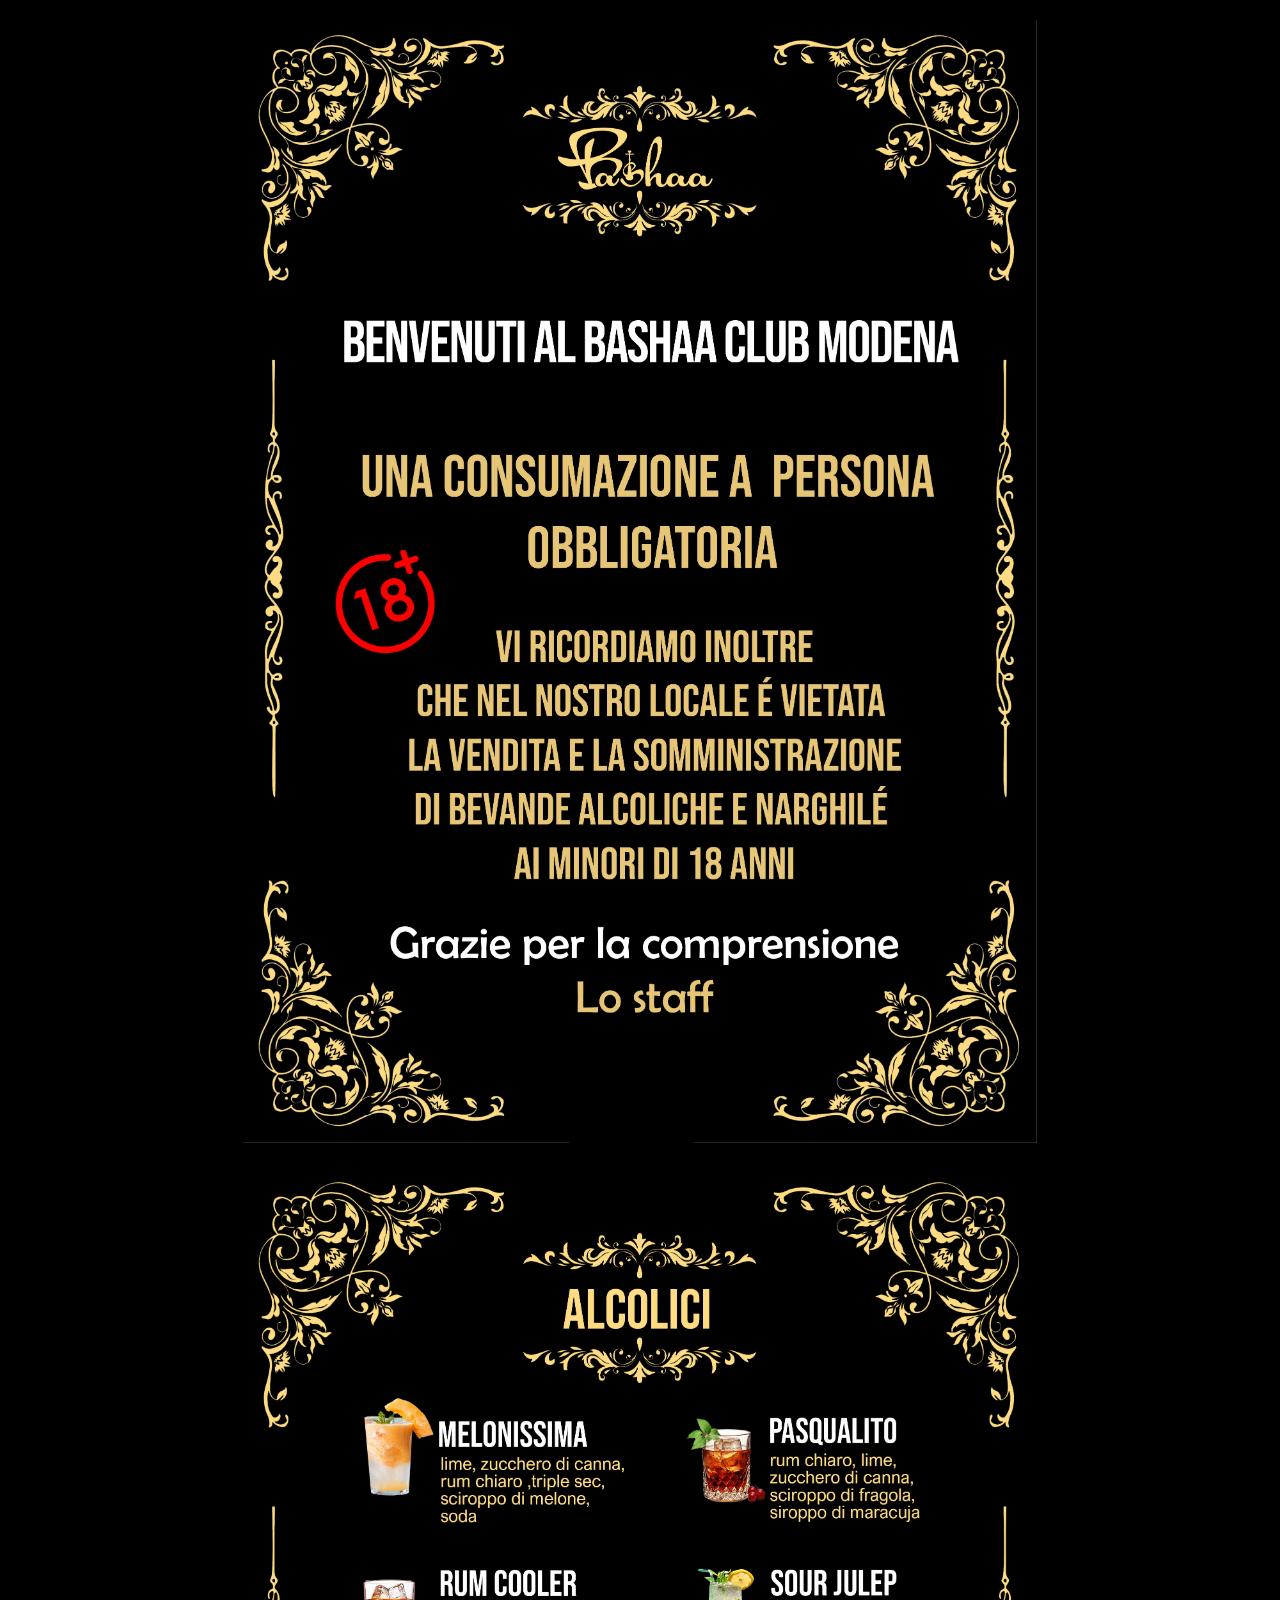
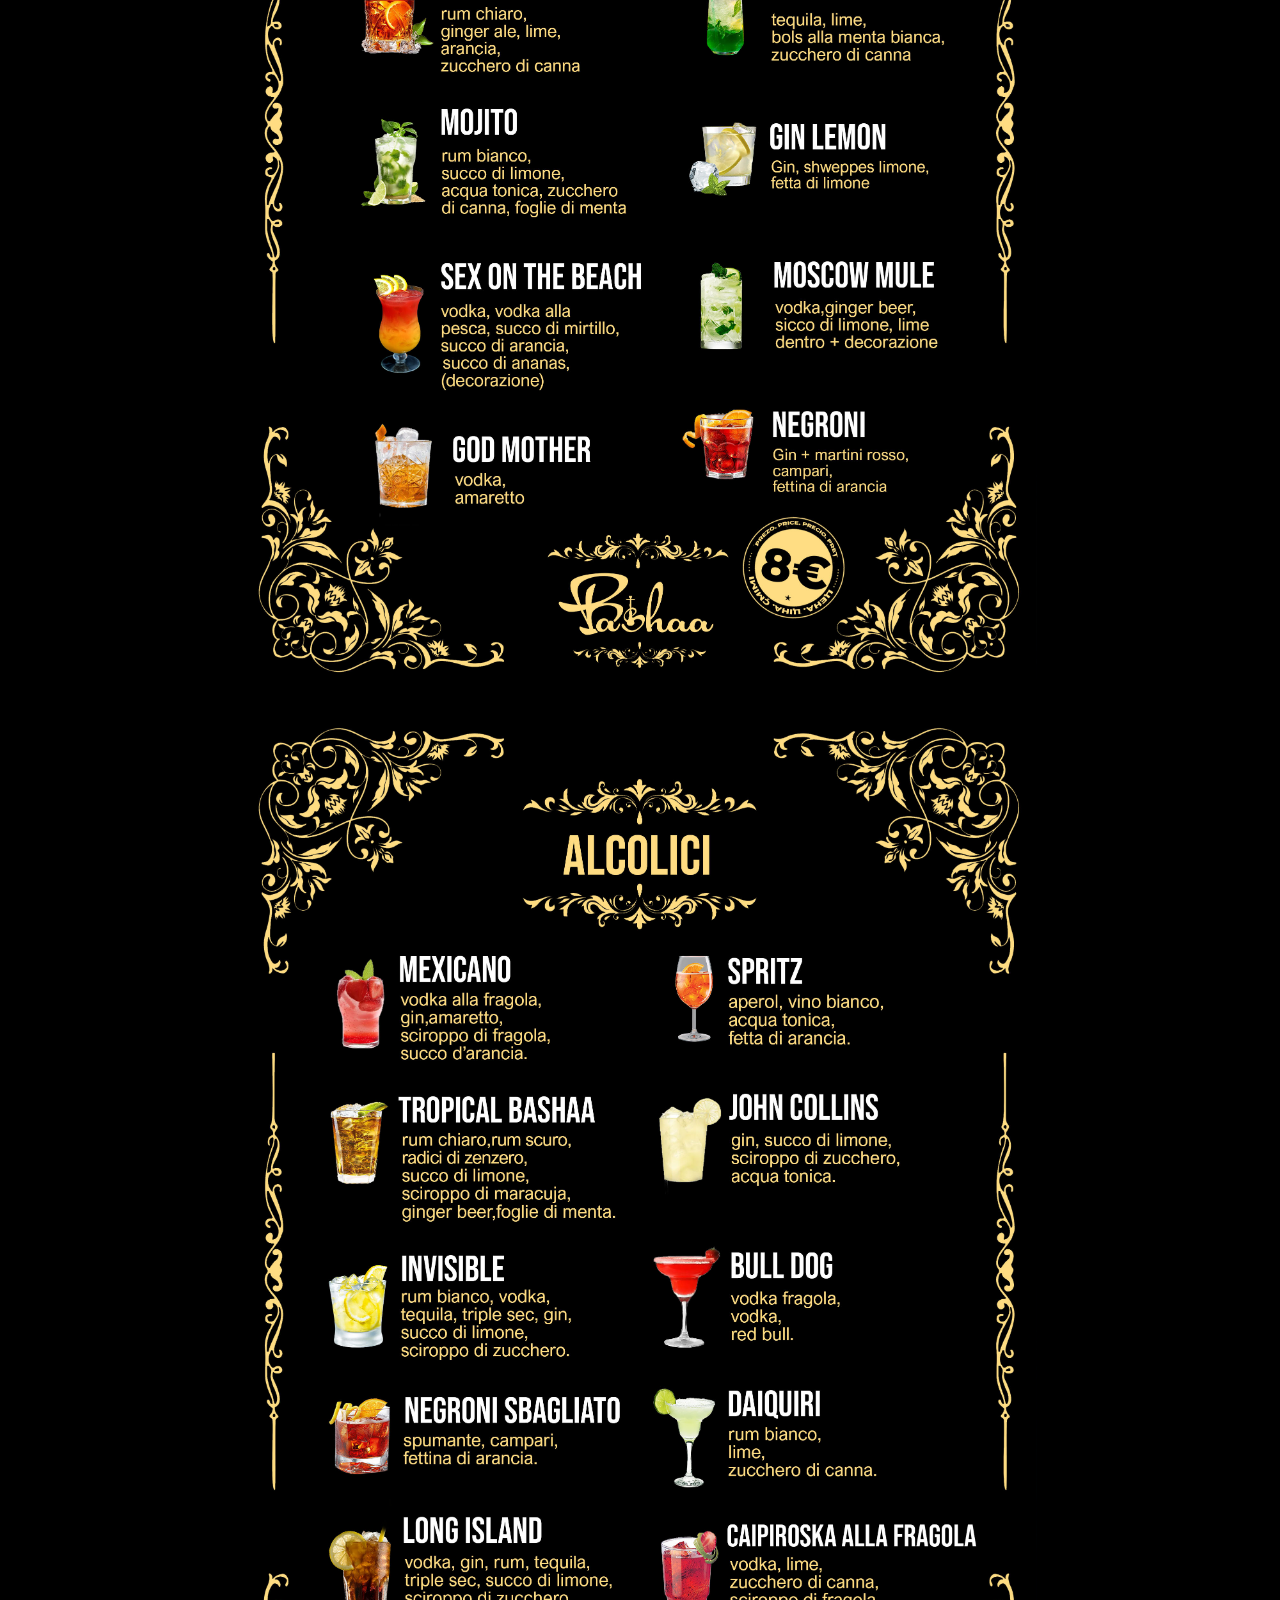
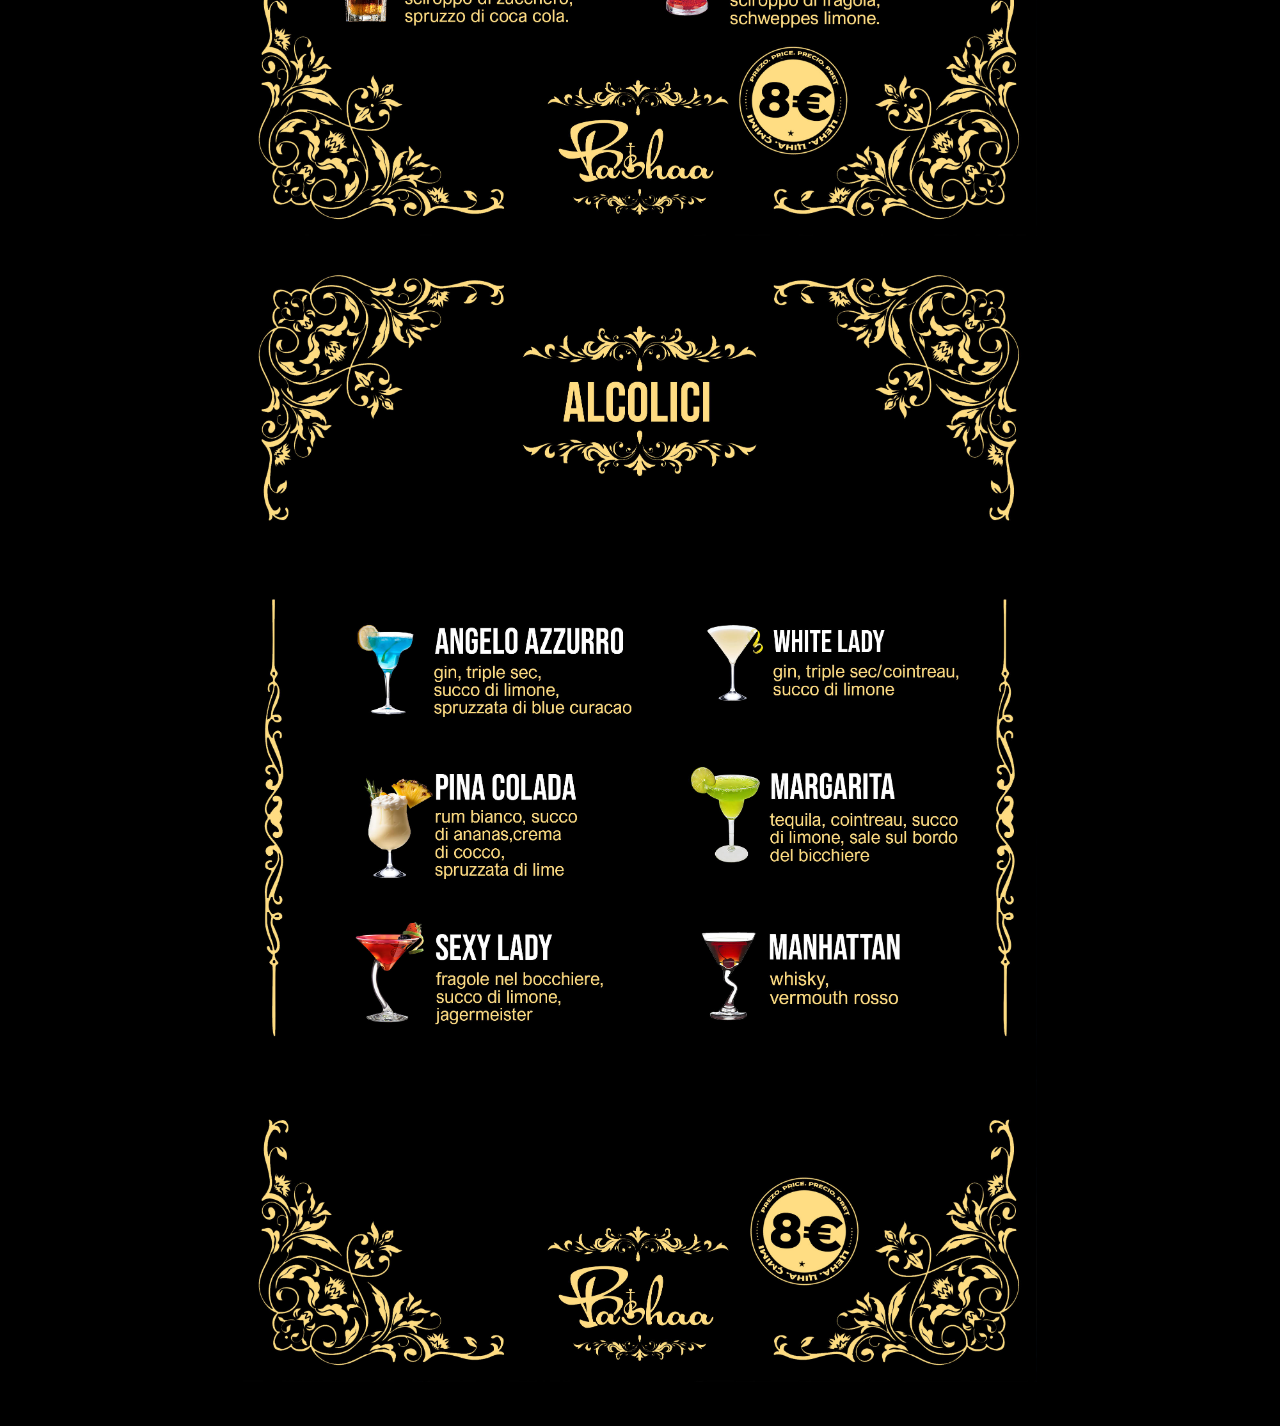
<file: alcolici.html>
<!DOCTYPE html>
<html lang="fr">
<head>
<meta charset="UTF-8">
<meta name="viewport" content="width=device-width, initial-scale=1.0">
<link rel="icon" href="hookah.png">
<title>Menu alcolici</title>
<style>
    html{
        background-color: black;
    }
  body {
    font-family: Arial, sans-serif;
    margin: 0;
    padding: 0;
    box-sizing: border-box;
  }
  .container {
    max-width: 210mm; /* Largeur A4 */
    margin: 0 auto;
    padding: 20px;
  }
  .photo {
    width: 100%;
    height: auto;
    margin-bottom: 20px;
  }
</style>
</head>
<body>

<div class="container">
  <img class="photo" src="acceuil.jpg" alt="Photo 1" loading="lazy">
  <img class="photo" src="alcolici1.jpg" alt="Photo 2" loading="lazy">
  <img class="photo" src="alcoliti2.jpg" alt="Photo 3" loading="lazy">
  <img class="photo" src="alcolici3.jpg" alt="Photo 3" loading="lazy">
  <!-- Ajoutez autant d'images que nécessaire -->
</div>

</body>
</html>
</file>
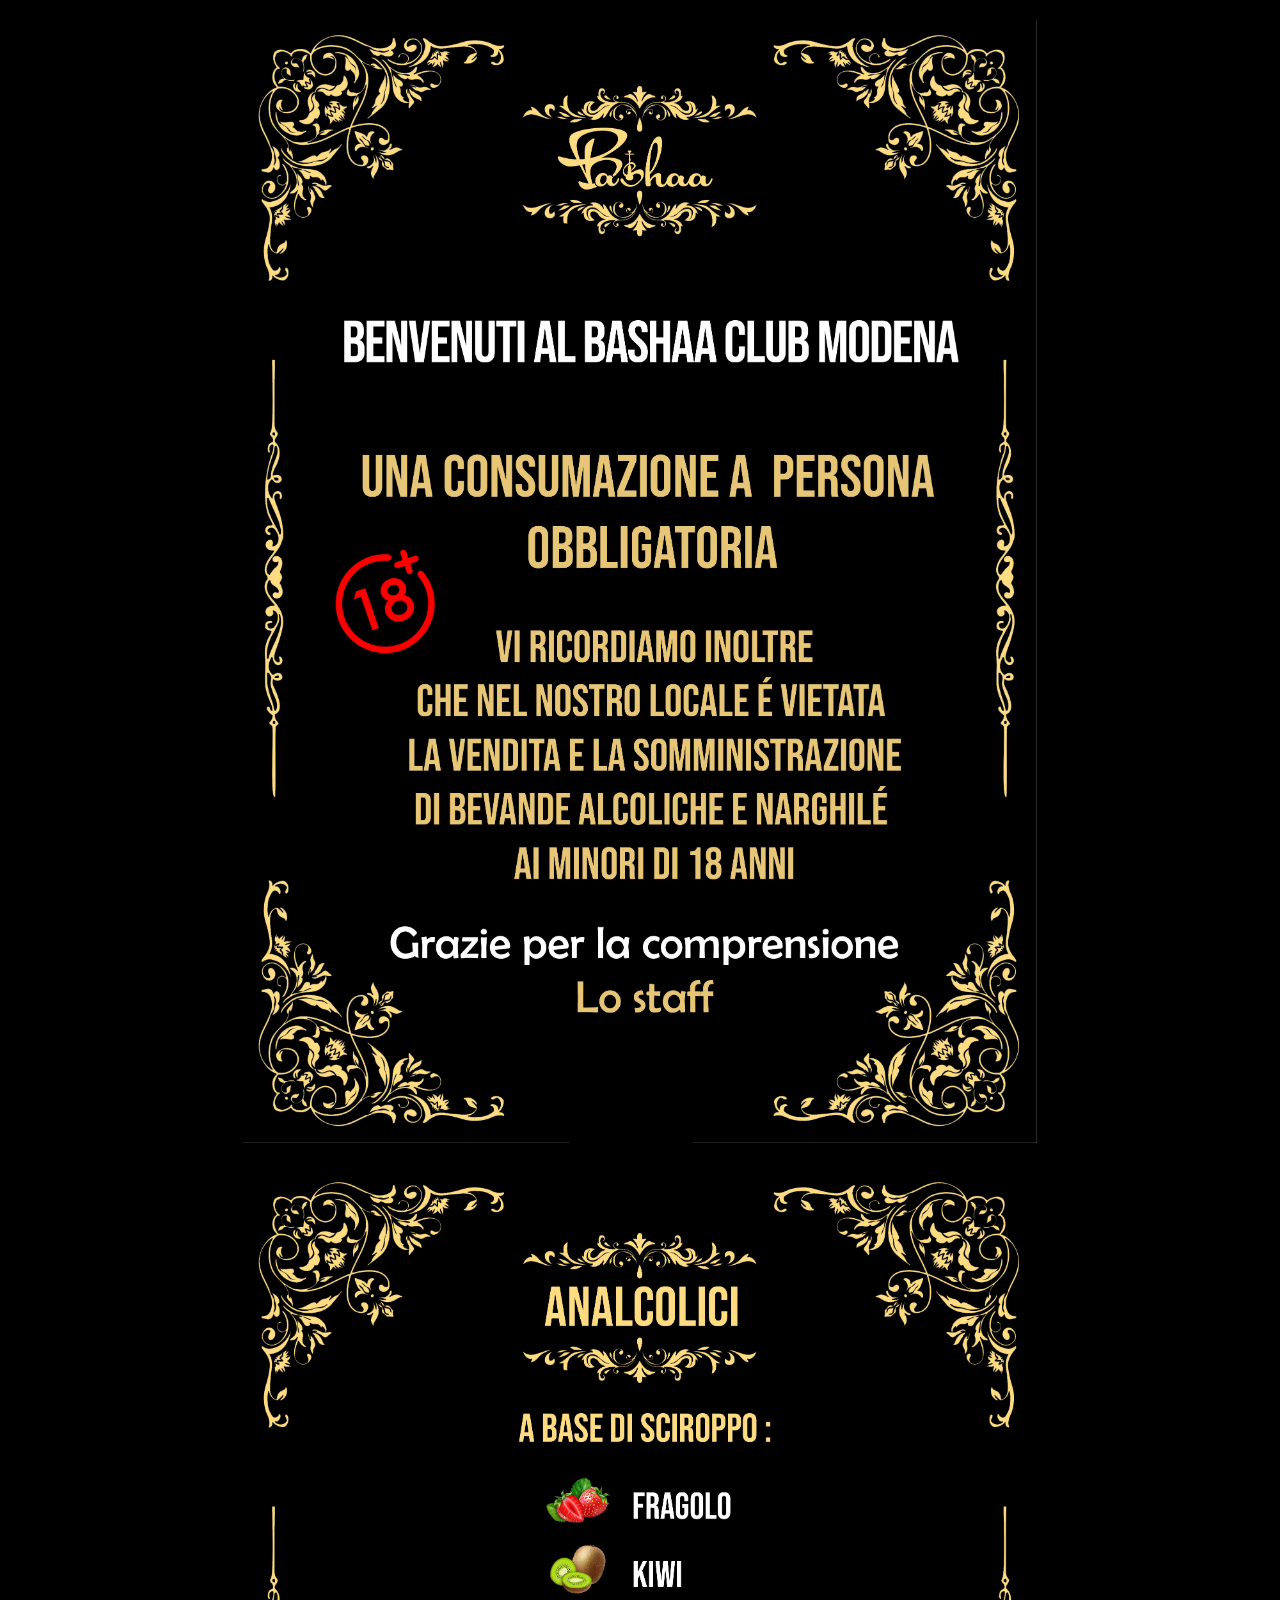
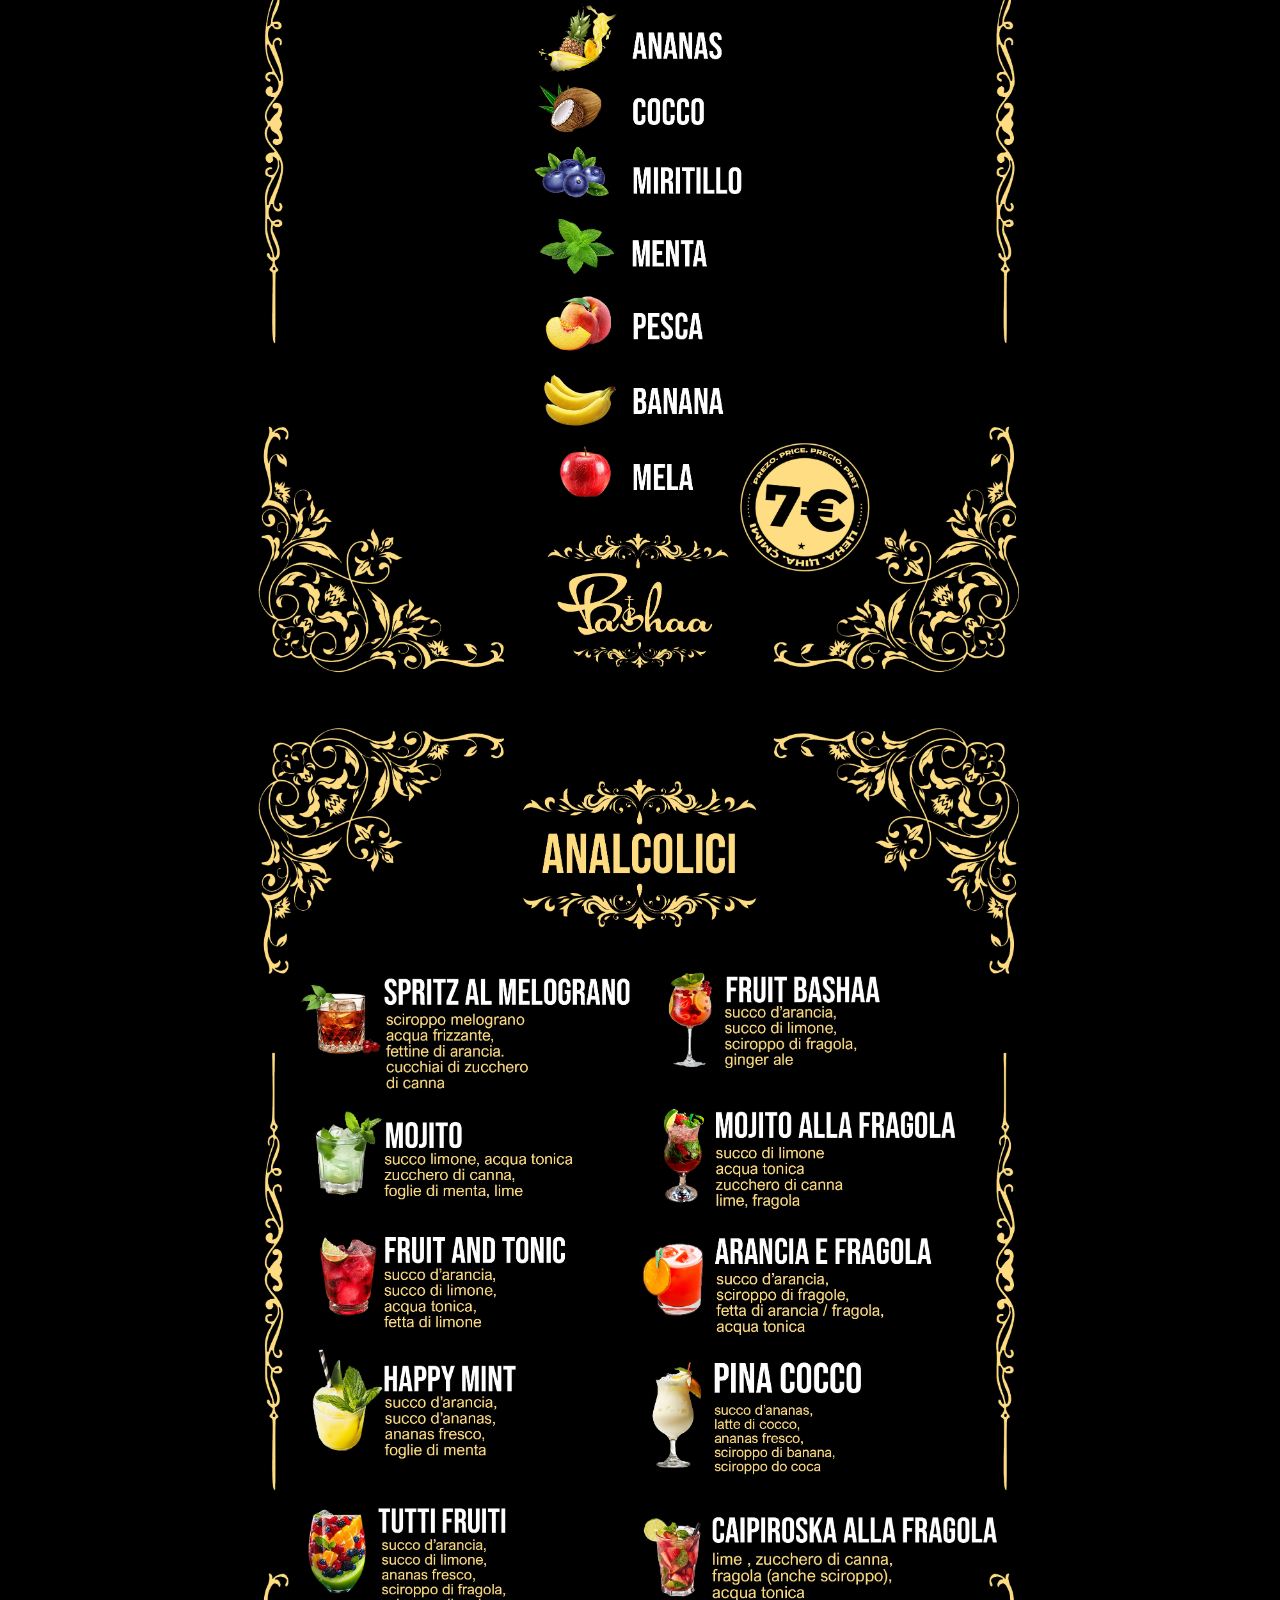
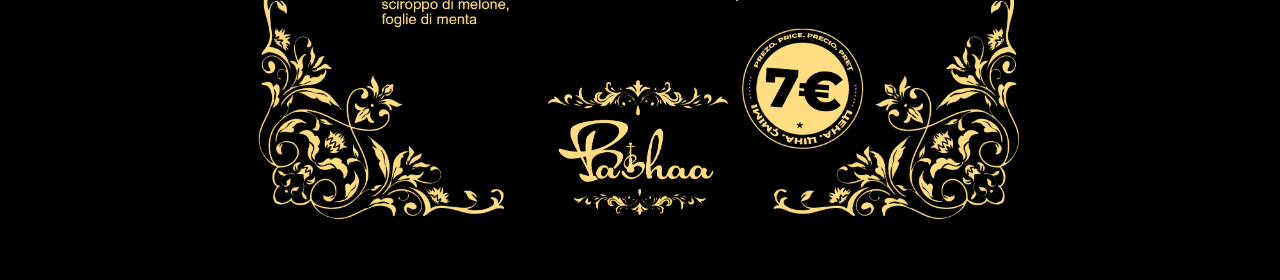
<file: analcoliti.html>
<!DOCTYPE html>
<html lang="fr">
<head>
<meta charset="UTF-8">
<meta name="viewport" content="width=device-width, initial-scale=1.0">
<link rel="icon" href="hookah.png">
<title>Menu analcolici</title>
<style>
    html{
        background-color: black;
    }
  body {
    font-family: Arial, sans-serif;
    margin: 0;
    padding: 0;
    box-sizing: border-box;
  }
  .container {
    max-width: 210mm; /* Largeur A4 */
    margin: 0 auto;
    padding: 20px;
  }
  .photo {
    width: 100%;
    height: auto;
    margin-bottom: 20px;
  }
</style>
</head>
<body>

<div class="container">
  <img class="photo" src="acceuil.jpg" alt="Photo 1" loading="lazy">
  <img class="photo" src="analcolici.jpg" alt="Photo 2" loading="lazy">
  <img class="photo" src="analcolici2.jpg" alt="Photo 3" loading="lazy">
  <!-- Ajoutez autant d'images que nécessaire -->
</div>

</body>
</html>
</file>
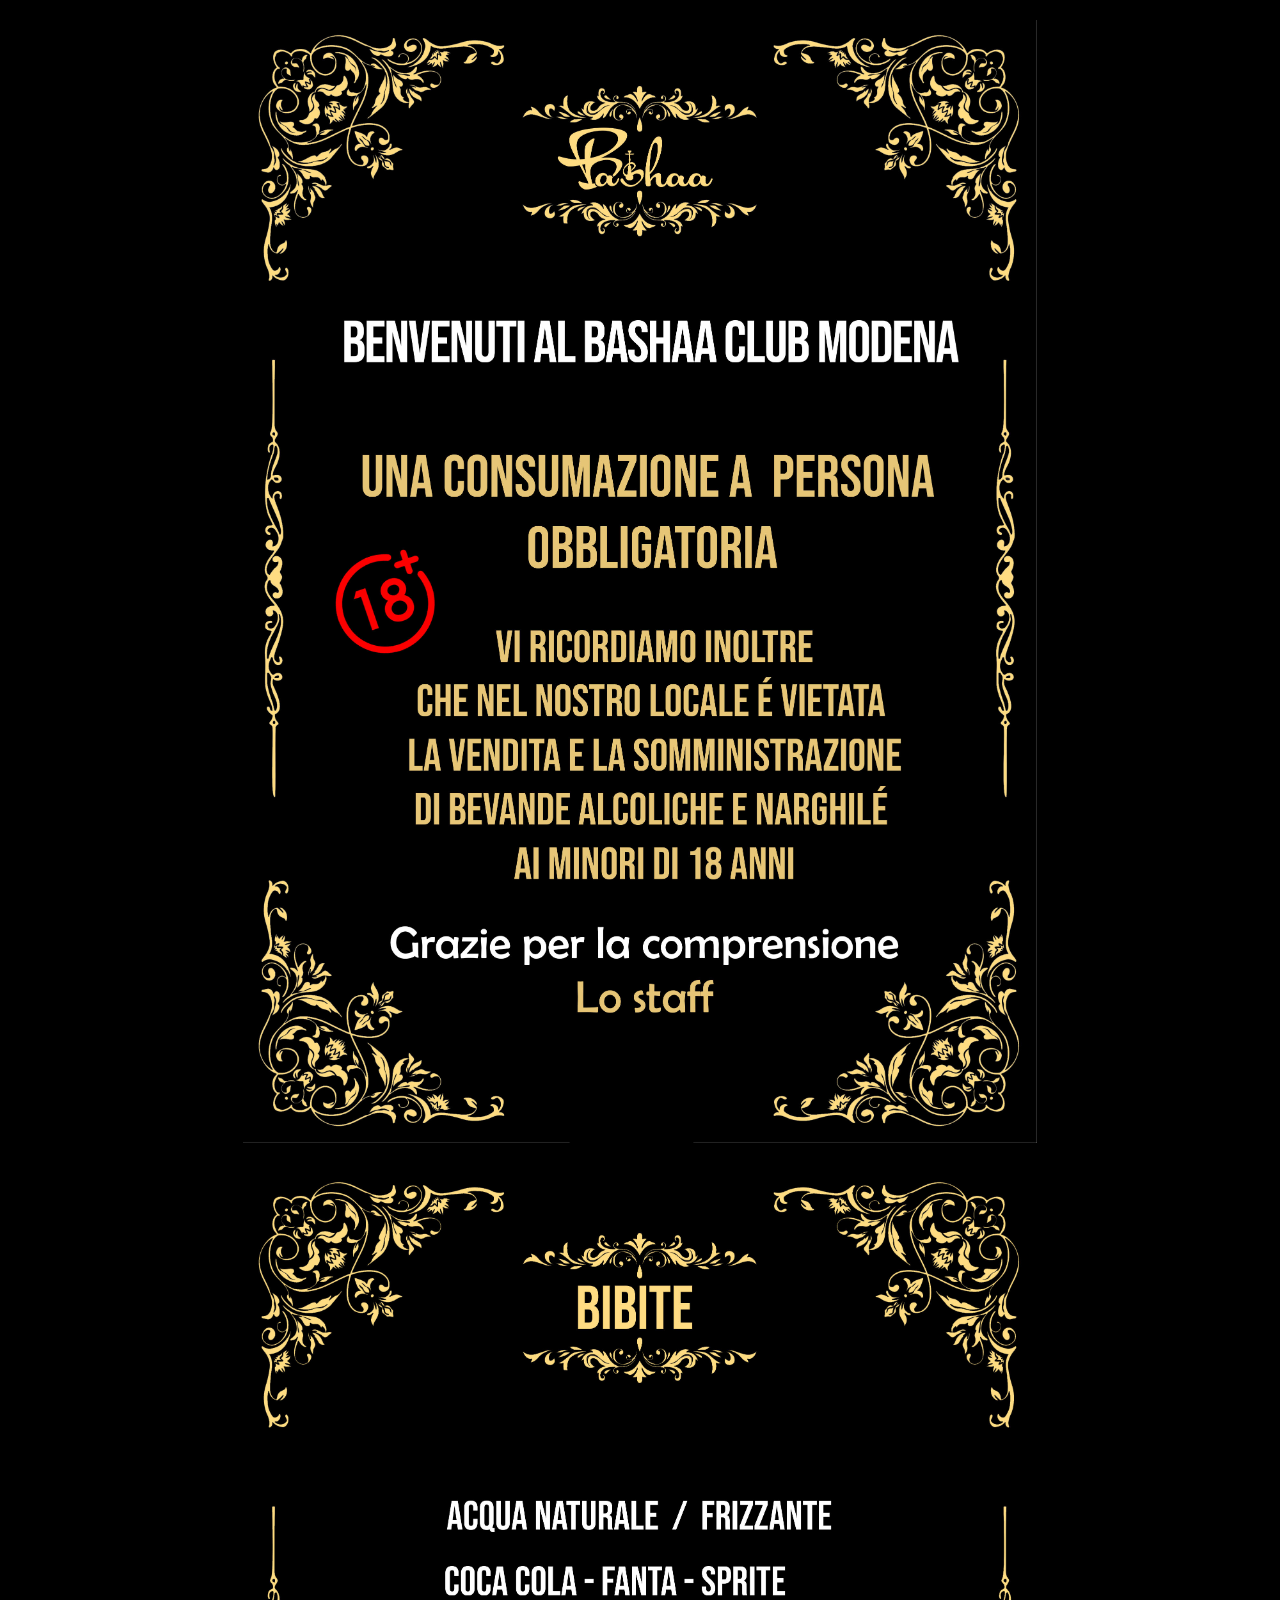
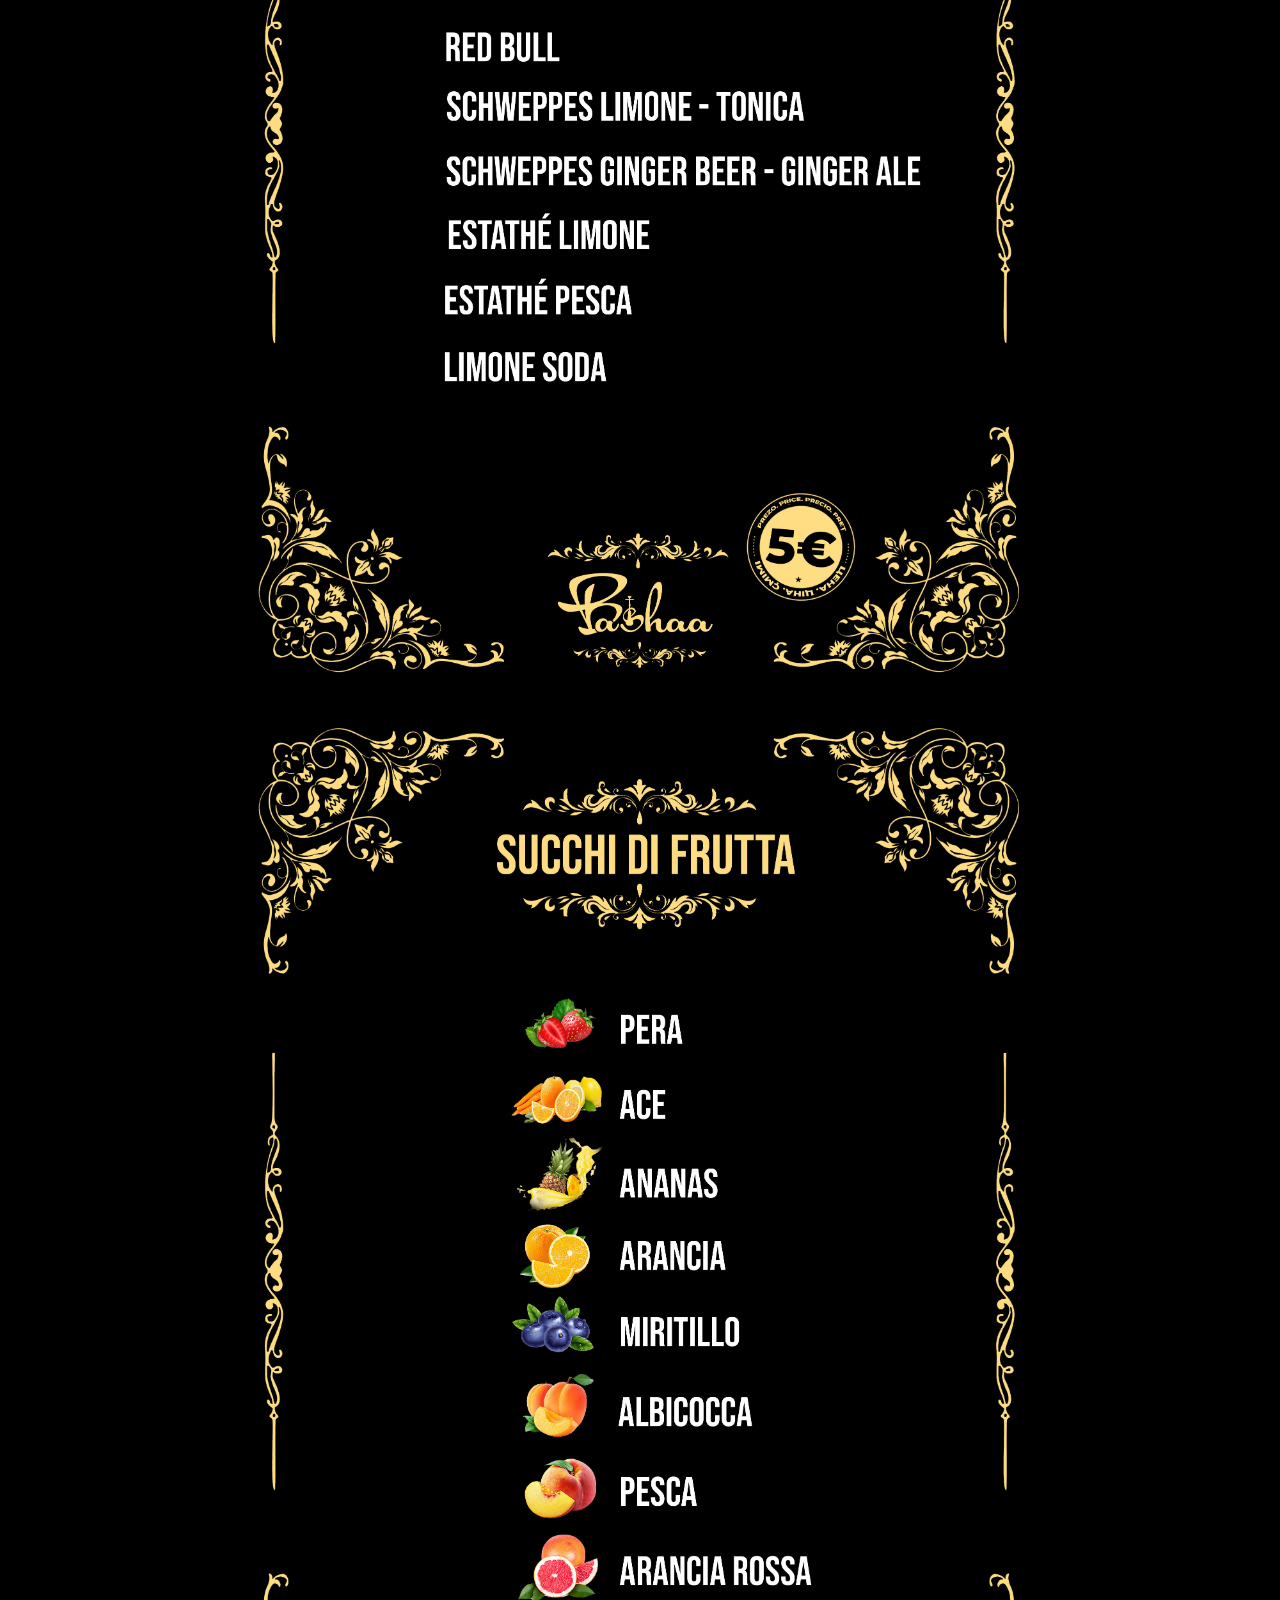
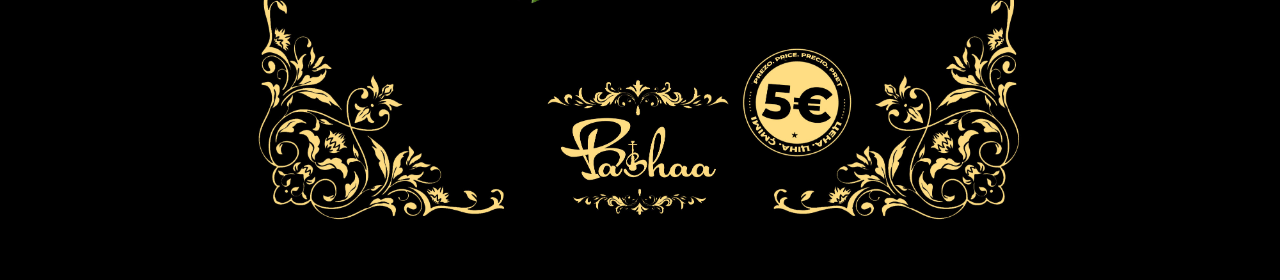
<file: bibite.html>
<!DOCTYPE html>
<html lang="fr">
<head>
<meta charset="UTF-8">
<meta name="viewport" content="width=device-width, initial-scale=1.0">
<link rel="icon" href="hookah.png">
<title>bibite</title>
<style>
    html{
        background-color: black;
    }
  body {
    font-family: Arial, sans-serif;
    margin: 0;
    padding: 0;
    box-sizing: border-box;
  }
  .container {
    max-width: 210mm; /* Largeur A4 */
    margin: 0 auto;
    padding: 20px;
  }
  .photo {
    width: 100%;
    height: auto;
    margin-bottom: 20px;
  }
</style>
</head>
<body>

<div class="container">
  <img class="photo" src="acceuil.jpg" alt="Photo 1" loading="lazy">
  <img class="photo" src="bibite.jpg" alt="Photo 2" loading="lazy">
  <img class="photo" src="succhi_di_frutta.jpg" alt="Photo 3" loading="lazy">
  <!-- Ajoutez autant d'images que nécessaire -->
</div>

</body>
</html>
</file>
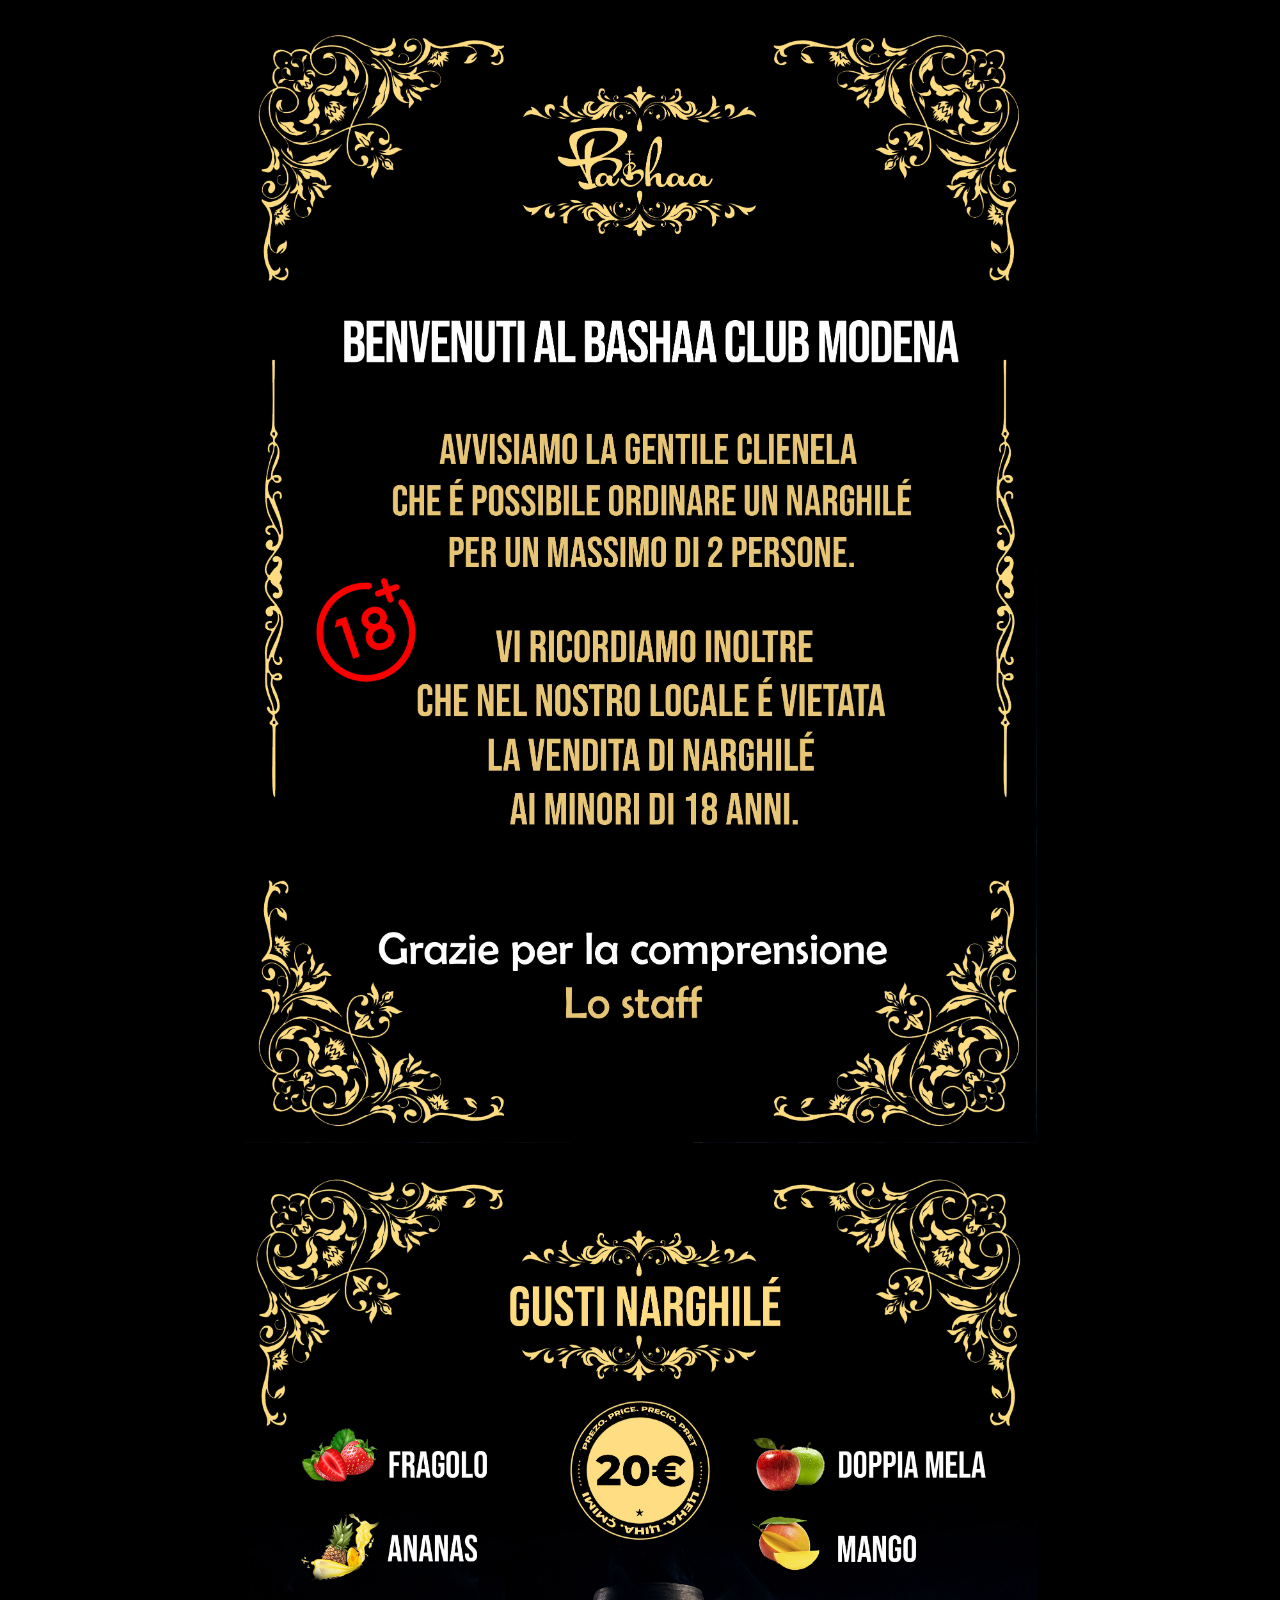
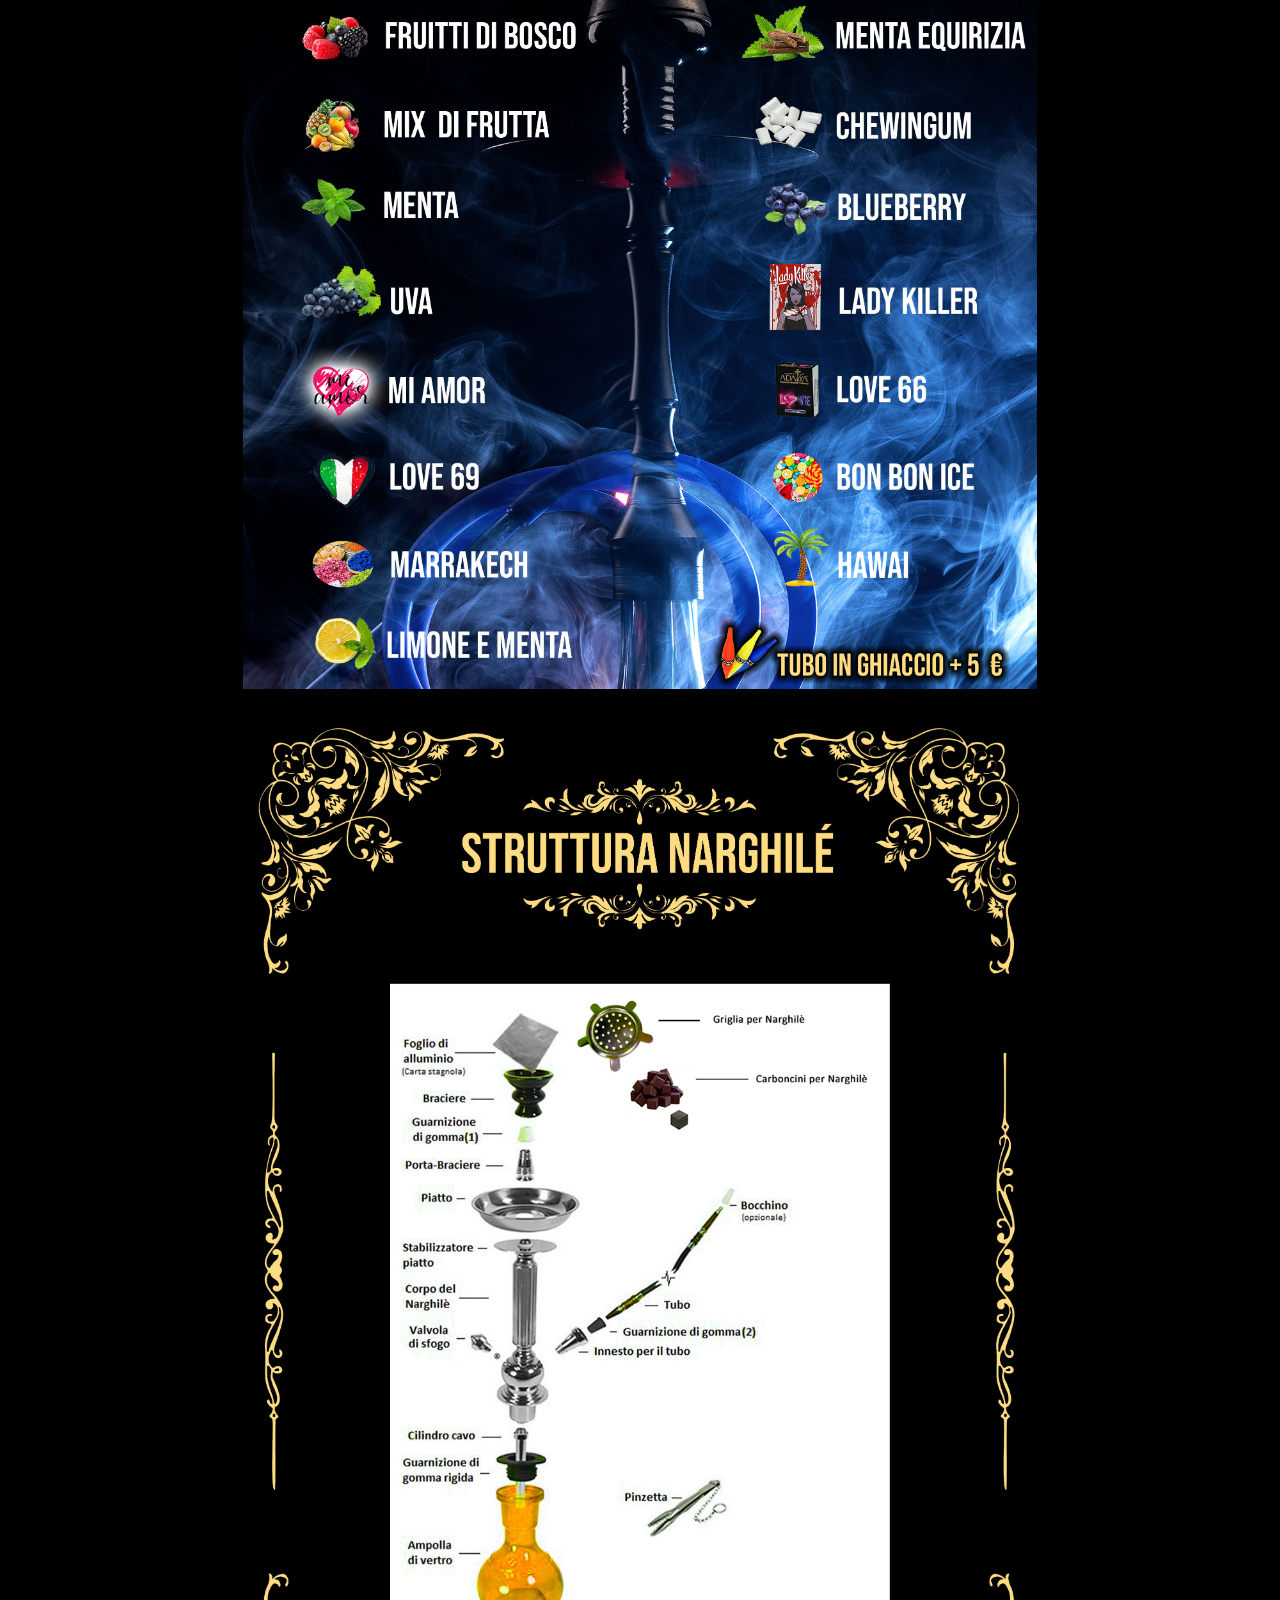
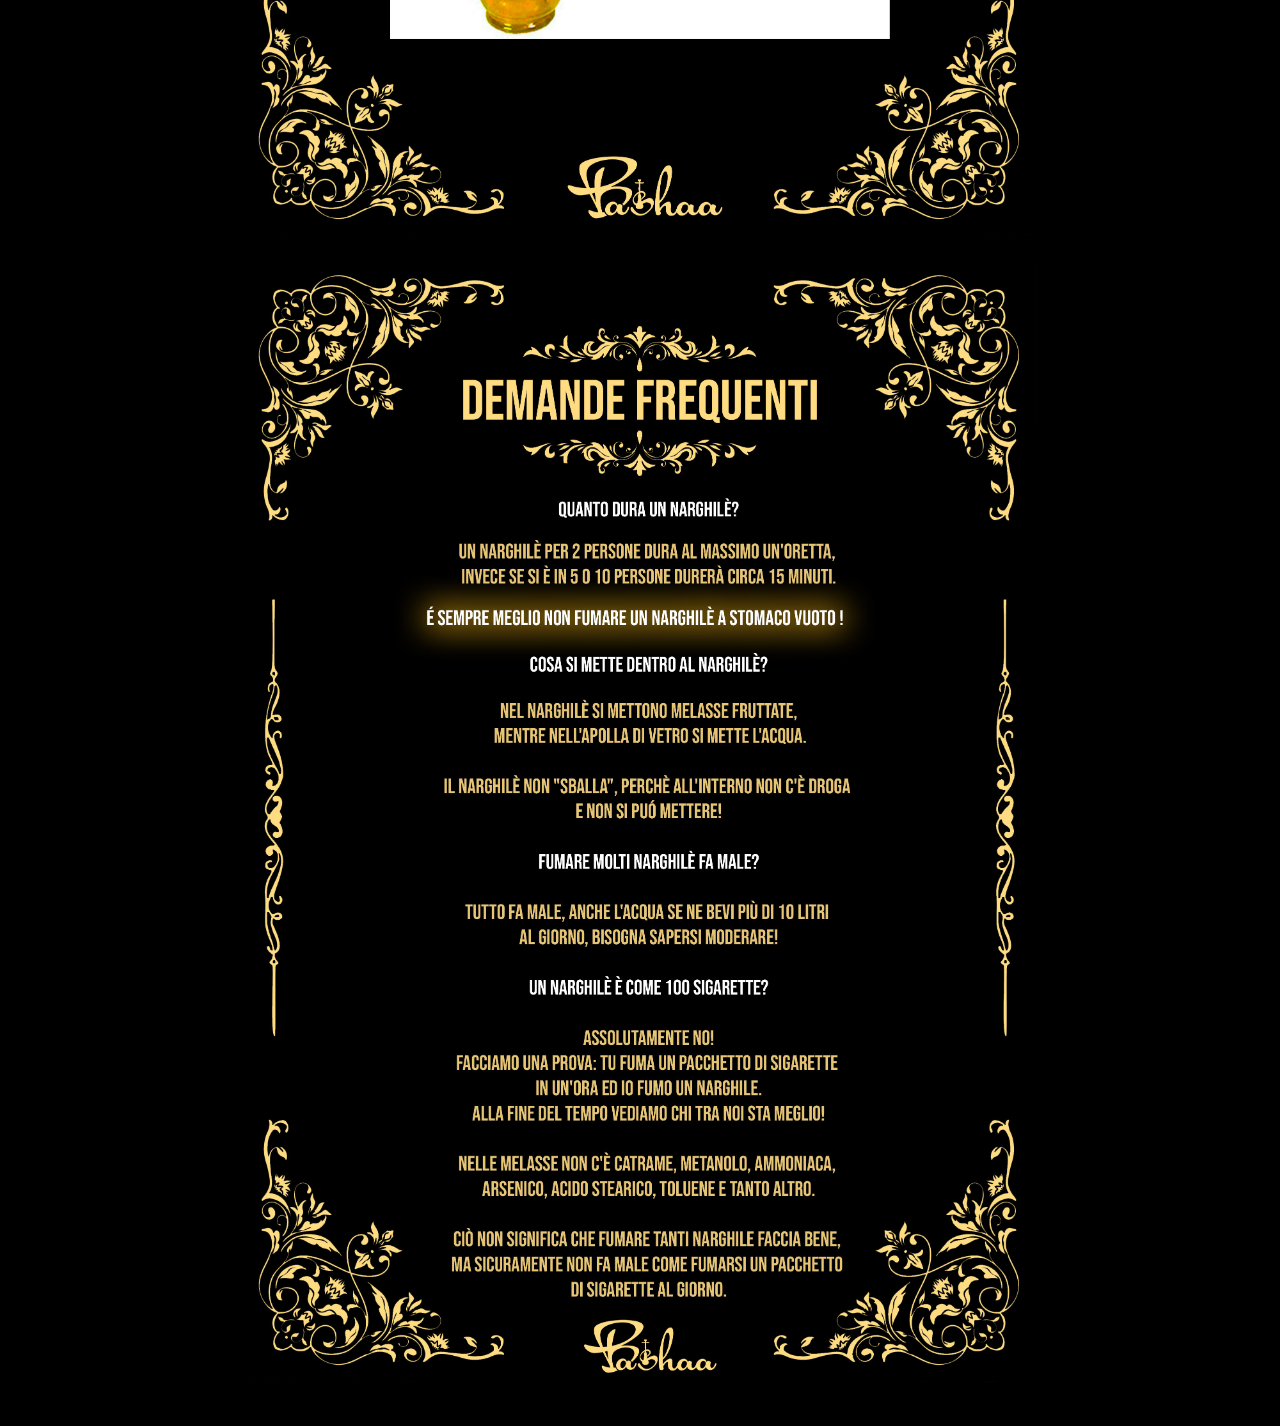
<file: narghile.html>
<!DOCTYPE html>
<html lang="fr">
<head>
<meta charset="UTF-8">
<meta name="viewport" content="width=device-width, initial-scale=1.0">
<link rel="icon" href="hookah.png">
<title>Menu narghile</title>
<style>
    html{
        background-color: black;
    }
  body {
    font-family: Arial, sans-serif;
    margin: 0;
    padding: 0;
    box-sizing: border-box;
  }
  .container {
    max-width: 210mm; /* Largeur A4 */
    margin: 0 auto;
    padding: 20px;
  }
  .photo {
    width: 100%;
    height: auto;
    margin-bottom: 20px;
  }
</style>
</head>
<body>

<div class="container">
  <img class="photo" src="hookah_acceuil.jpg" alt="Photo 1" loading="lazy">
  <img class="photo" src="gusti narghilé.jpg" alt="Photo 2" loading="lazy">
  <img class="photo" src="struttura_narghilé.jpg" alt="Photo 3" loading="lazy">
  <img class="photo" src="demande _frequenti.jpg" alt="Photo 4" loading="lazy">
  <!-- Ajoutez autant d'images que nécessaire -->
</div>

</body>
</html>
</file>
